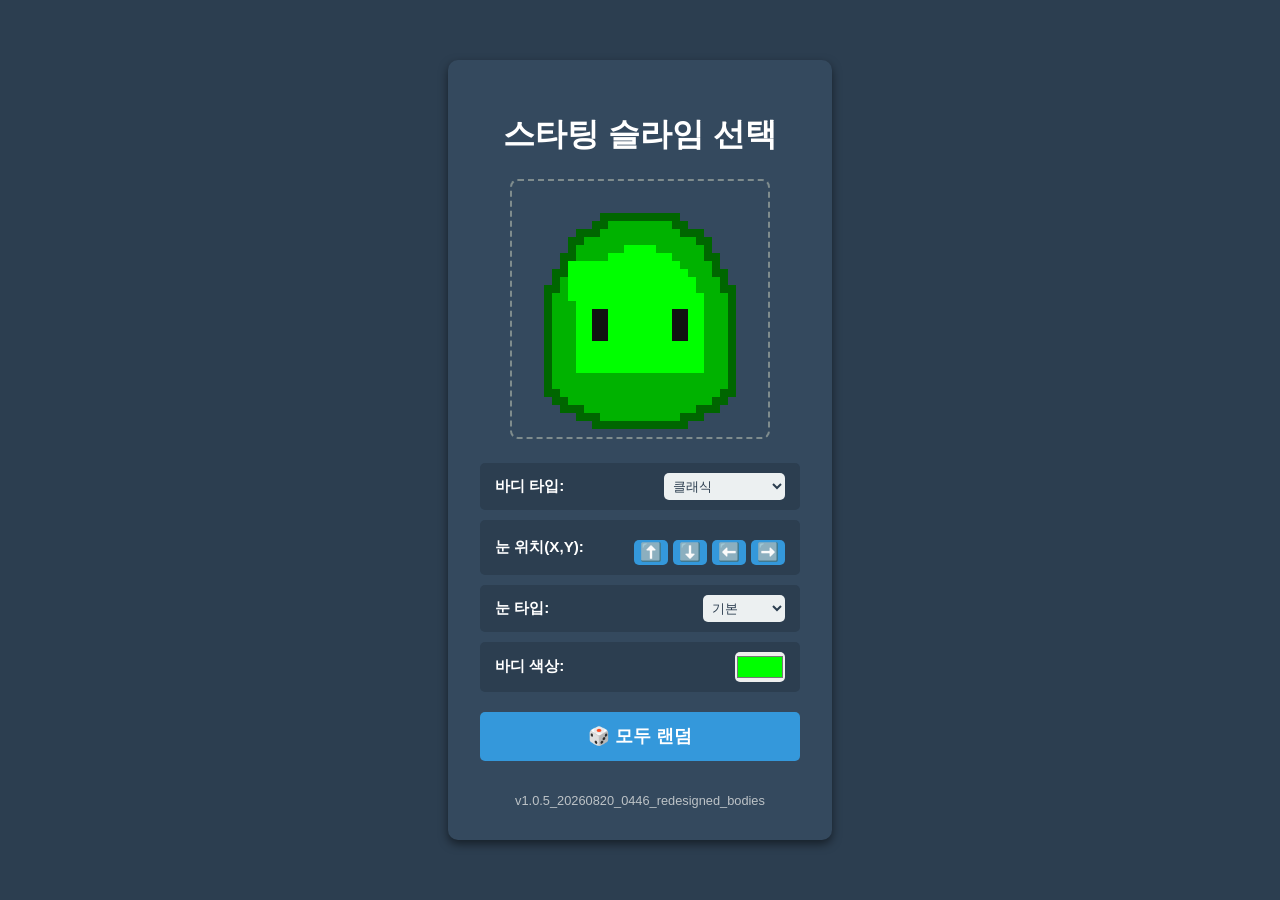
<file: 슬라임생성01/index.html>
<!DOCTYPE html>
<html lang="ko">
<head>
    <meta charset="UTF-8">
    <meta name="viewport" content="width=device-width, initial-scale=1.0">
    <title>도트 슬라임 생성기</title>
    <link rel="stylesheet" href="style.css">
</head>
<body>
    <div class="container">
        <h1>스타팅 슬라임 선택</h1>
        <div class="canvas-container">
            <canvas id="slimeCanvas" width="32" height="32"></canvas>
        </div>
        <div class="controls">
            <div class="control-group">
                <label for="bodySelect">바디 타입:</label>
                <select id="bodySelect">
                    <option value="0">클래식</option>
                    <option value="1">물방울</option>
                    <option value="2">넓적한</option>
                    <option value="3">삐죽한</option>
                    <option value="4">불꽃형 (스페셜)</option>
                    <option value="5">물형 (스페셜)</option>
                    <option value="6">풀형 (스페셜)</option>
                    <option value="7">번개형 (스페셜)</option>
                    <option value="8">바위형 (스페셜)</option>
                    <option value="9">얼음형 (스페셜)</option>
                    <option value="10">어둠형 (스페셜)</option>
                    <option value="11">빛형 (스페셜)</option>
                    <option value="12">바람형 (스페셜)</option>
                </select>
            </div>
            <div class="control-group">
                <label>눈 위치(X,Y):</label>
                <div style="display:flex; gap:5px;">
                    <button id="eyeUpBtn" style="padding:2px 6px;">⬆️</button>
                    <button id="eyeDownBtn" style="padding:2px 6px;">⬇️</button>
                    <button id="eyeLeftBtn" style="padding:2px 6px;">⬅️</button>
                    <button id="eyeRightBtn" style="padding:2px 6px;">➡️</button>
                </div>
            </div>
            <div class="control-group">
                <label for="eyeSelect">눈 타입:</label>
                <select id="eyeSelect">
                    <option value="0">기본</option>
                    <option value="1">점</option>
                    <option value="2">화난 눈</option>
                    <option value="3">큰 눈</option>
                    <option value="4">감은 눈</option>
                    <option value="5">게슴츠레</option>
                    <option value="6">외눈</option>
                </select>
            </div>
            <div class="control-group">
                <label for="slimeColor">바디 색상:</label>
                <input type="color" id="slimeColor" value="#00ff00">
            </div>
            <button id="generateBtn">🎲 모두 랜덤</button>
        </div>
        
        <div class="version-info">
            v1.0.5_20260820_0446_redesigned_bodies
        </div>
    </div>
    <script src="script.js"></script>
</body>
</html>
</file>
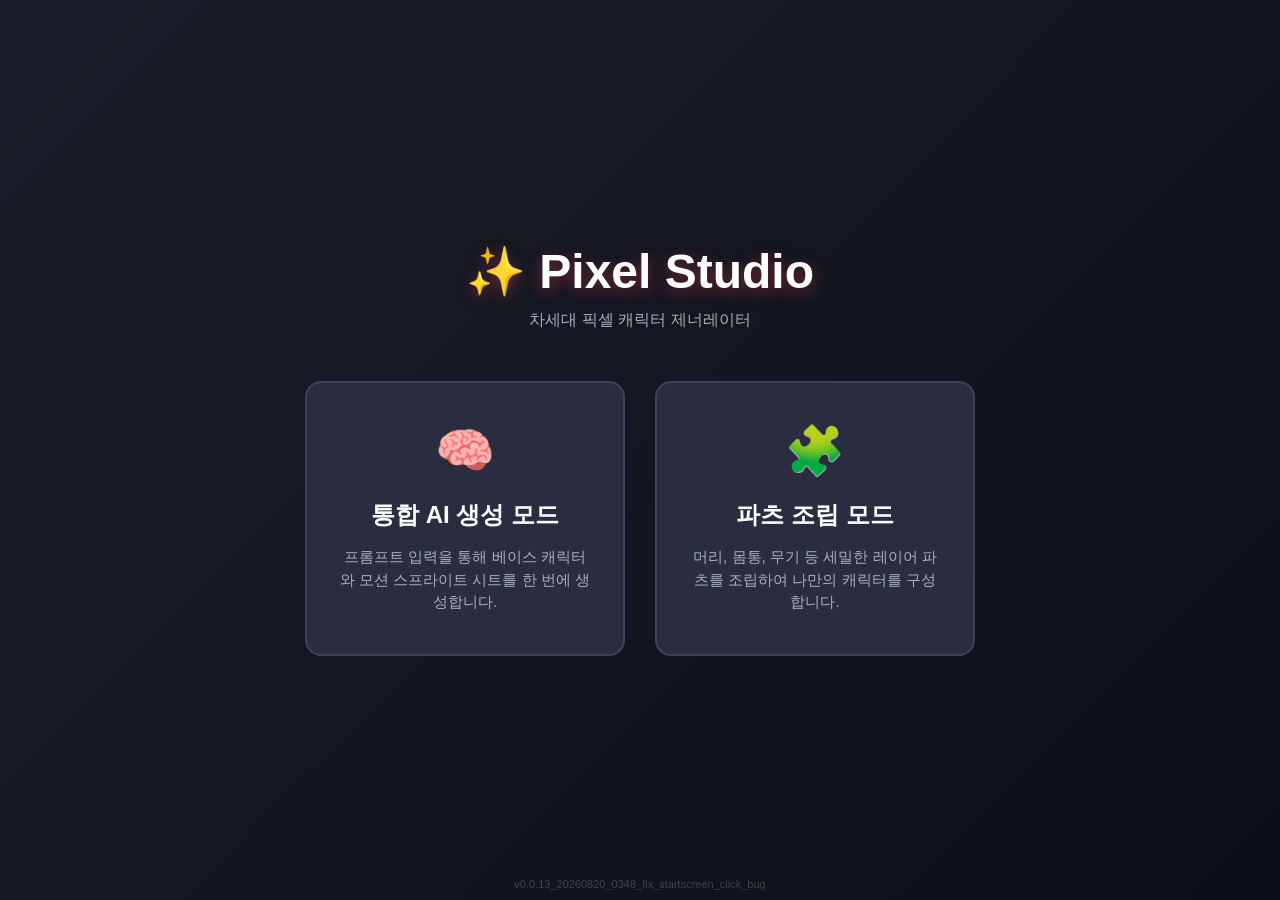
<file: 인간형캐릭터생성02/index.html>
<!DOCTYPE html>
<html lang="ko">
<head>
  <meta charset="UTF-8">
  <meta name="viewport" content="width=device-width, initial-scale=1.0">
  <title>Pixel Character Studio</title>
  <style>
    :root {
      --bg: #1a1c29;
      --panel: #2a2d40;
      --accent: #ff4757;
      --text: #ffffff;
      --dim: #a4b0be;
      --border: #3d425c;
    }
    
    * {
      box-sizing: border-box;
      margin: 0;
      padding: 0;
      font-family: 'Pretendard', -apple-system, sans-serif;
    }

    body {
      background-color: var(--bg);
      color: var(--text);
      display: flex;
      flex-direction: column;
      height: 100vh;
      overflow: hidden;
    }

    /* Start Screen */
    #startScreen {
      position: absolute;
      top: 0; left: 0; width: 100%; height: 100%;
      background: linear-gradient(135deg, #1a1c29 0%, #0d0f17 100%);
      display: flex;
      flex-direction: column;
      align-items: center;
      justify-content: center;
      z-index: 100;
      transition: opacity 0.5s ease;
    }

    .start-title {
      font-size: 3rem;
      font-weight: 900;
      margin-bottom: 10px;
      text-shadow: 0 4px 15px rgba(255, 71, 87, 0.4);
    }
    .start-sub {
      color: var(--dim);
      margin-bottom: 50px;
    }

    .mode-cards {
      display: flex;
      gap: 30px;
    }

    .card {
      background: var(--panel);
      border: 2px solid var(--border);
      border-radius: 16px;
      padding: 40px 30px;
      width: 320px;
      text-align: center;
      cursor: pointer;
      transition: all 0.2s;
    }
    .card:hover {
      border-color: var(--accent);
      transform: translateY(-5px);
      box-shadow: 0 10px 25px rgba(255, 71, 87, 0.2);
    }
    .card h2 { margin-bottom: 15px; font-size: 1.5rem; }
    .card p { color: var(--dim); font-size: 0.95rem; line-height: 1.5; }
    .card-icon { font-size: 3rem; margin-bottom: 20px; }

    /* App Container (Hidden initially) */
    #appContainer {
      display: none;
      flex-direction: column;
      height: 100%;
    }

    header {
      background: var(--panel);
      padding: 15px 24px;
      display: flex;
      align-items: center;
      border-bottom: 1px solid var(--border);
    }
    header h1 { font-size: 1.2rem; display: flex; align-items: center; gap: 10px;}
    .btn-home {
      margin-left: auto;
      background: transparent;
      border: 1px solid var(--border);
      color: var(--text);
      padding: 6px 12px;
      border-radius: 6px;
      cursor: pointer;
    }
    .btn-home:hover { background: var(--border); }

    .workspace {
      flex: 1;
      display: flex;
      align-items: center;
      justify-content: center;
      font-size: 1.5rem;
      color: var(--dim);
    }

    /* SPUM Mode Layout */
    .canvas-container {
      flex: 1;
      display: flex;
      flex-direction: column;
      align-items: center;
      justify-content: center;
      background: #1e2130;
      border-right: 1px solid var(--border);
    }
    #charCanvas {
      background: url('[data-uri]') repeat;
      image-rendering: pixelated;
      width: 256px; height: 256px;
      border: 4px solid var(--border);
      border-radius: 8px;
      box-shadow: 0 10px 30px rgba(0,0,0,0.5);
    }
    .controls {
      margin-top: 20px;
      display: flex;
      flex-direction: column;
      gap: 15px;
      width: 100%;
      padding: 0 40px;
    }
    .color-picker-row {
      display: flex;
      align-items: center;
      gap: 10px;
      color: var(--dim);
      font-size: 0.9rem;
    }
    .btn-row {
      display: flex;
      gap: 10px;
      justify-content: center;
    }
    .controls button {
      background: var(--border);
      color: white;
      border: none;
      padding: 10px 20px;
      border-radius: 8px;
      cursor: pointer;
      font-weight: bold;
    }
    .controls button:hover { background: var(--accent); }

    .parts-panel {
      width: 320px;
      background: var(--panel);
      display: flex;
      flex-direction: column;
    }
    .category-tabs {
      display: flex;
      border-bottom: 1px solid var(--border);
    }
    .tab-btn {
      flex: 1;
      background: transparent;
      border: none;
      color: var(--dim);
      padding: 12px 0;
      cursor: pointer;
      font-weight: bold;
    }
    .tab-btn.active {
      color: var(--accent);
      border-bottom: 2px solid var(--accent);
    }
    .parts-grid {
      padding: 15px;
      display: grid;
      grid-template-columns: repeat(2, 1fr);
      gap: 10px;
      overflow-y: auto;
    }
    .part-btn {
      background: var(--bg);
      border: 2px solid var(--border);
      padding: 15px 5px;
      text-align: center;
      border-radius: 8px;
      cursor: pointer;
      color: var(--text);
      font-size: 0.9rem;
    }
    .part-btn.active {
      border-color: var(--accent);
    }
    
    /* Footer / Version Stamp */
    .version-stamp {
      position: fixed;
      bottom: 10px;
      width: 100%;
      text-align: center;
      font-size: 11px;
      color: rgba(255,255,255,0.2);
      pointer-events: none;
      z-index: 999;
    }
  </style>
</head>
<body>

  <!-- Start Screen -->
  <div id="startScreen">
    <div class="start-title">✨ Pixel Studio</div>
    <div class="start-sub">차세대 픽셀 캐릭터 제너레이터</div>
    
    <div class="mode-cards">
      <div class="card" onclick="selectMode('ai')">
        <div class="card-icon">🧠</div>
        <h2>통합 AI 생성 모드</h2>
        <p>프롬프트 입력을 통해 베이스 캐릭터와 모션 스프라이트 시트를 한 번에 생성합니다.</p>
      </div>
      <div class="card" onclick="selectMode('spum')">
        <div class="card-icon">🧩</div>
        <h2>파츠 조립 모드</h2>
        <p>머리, 몸통, 무기 등 세밀한 레이어 파츠를 조립하여 나만의 캐릭터를 구성합니다.</p>
      </div>
    </div>
  </div>

  <!-- App Container (Editor) -->
  <div id="appContainer">
    <header>
      <h1 id="headerTitle">✨ Pixel Studio</h1>
      <!-- API Key input (저장: sessionStorage) -->
      <div style="margin-left:auto; display:flex; align-items:center; gap:8px;">
        <label style="font-size:0.8rem; color:var(--dim); white-space:nowrap;">🔑 Gemini API Key</label>
        <input type="password" id="apiKeyInput" placeholder="AIza..." 
          style="width:200px; padding:6px 10px; border-radius:6px; border:1px solid var(--border); background:var(--bg); color:white; font-size:0.85rem;"
          oninput="sessionStorage.setItem('geminiKey', this.value)">
        <button class="btn-home" onclick="goHome()">🏠 처음으로</button>
      </div>
    </header>
    
    <div class="workspace" id="workspaceContent">
      
      <!-- AI Mode View -->
      <div id="aiModeView" style="display:none; flex-direction:column; width:100%; height:100%; padding:20px; overflow-y:auto;">
        <h2>🧠 통합 AI 생성 및 정제 모드 (Post-Processing)</h2>
        <p style="font-size:0.95rem; margin-top:10px; color:var(--dim);">
          텍스트 프롬프트를 입력하여 AI 캐릭터를 생성하거나(가상 연동), 거친 픽셀 이미지를 업로드하여 투명 배경으로 정제(Alpha Cleanup)할 수 있습니다.
        </p>

        <!-- Prompt Area (Step 4) -->
        <div style="margin-top:20px; background:var(--panel); padding:20px; border-radius:12px; border:1px solid var(--border); display:flex; gap:10px; align-items:center; flex-wrap:wrap;">
          <select id="modelSelect" style="padding:12px; border-radius:6px; border:1px solid var(--dim); background:var(--bg); color:white; font-size:0.9rem;">
            <option value="pollinations-pixel">무료 즉시 생성 (API 키/쿼타 제한 없음)</option>
            <option value="gemini-3.1-flash-image">Gemini 3.1 Flash Image (유료/승인 키)</option>
            <option value="gemini-3-pro-image">Gemini 3 Pro Image (고품질)</option>
            <option value="imagen-3.0-generate-002">Imagen 3.0 (Google Cloud 승인 필요)</option>
          </select>
          <input type="text" id="aiPrompt" placeholder="예: 불꽃을 내뿜는 붉은색 드래곤 기사, 픽셀아트, 32x32, 흰색 배경" style="flex:1; min-width:200px; padding:12px; border-radius:6px; border:1px solid var(--dim); background:var(--bg); color:white; font-size:1rem;">
          <button onclick="generateAI()" style="padding:12px 24px; background:var(--accent); color:white; border:none; border-radius:6px; cursor:pointer; font-weight:bold; font-size:1rem;">🚀 AI 생성</button>
        </div>

        <!-- AI Status Log -->
        <div id="aiStatus" style="display:none; margin-top:15px; color:#f39c12; font-weight:bold; font-size:0.9rem;"></div>

        <!-- Motion Presets (perfectpixel-studio 100+ Catalog) -->
        <div style="margin-top:20px; background:var(--panel); padding:20px; border-radius:12px; border:1px solid var(--border);">
          <div style="display:flex; justify-content:space-between; align-items:center; margin-bottom:12px;">
            <h3 style="font-size:1.1rem; color:#fff;">🏃 100+ 모션 프리셋 카탈로그 (perfectpixel-studio)</h3>
            <span id="selectedMotionLabel" style="color:var(--accent); font-weight:bold; font-size:0.9rem;">선택된 모션: 걷기 (walk, 6프레임)</span>
          </div>
          <!-- Category Tabs -->
          <div style="display:flex; gap:8px; margin-bottom:12px; flex-wrap:wrap;" id="motionCatTabs">
            <button class="tab-btn active" style="padding:6px 14px; border-radius:20px; background:#1e2130; border:1px solid var(--border);" onclick="filterMotionCategory('기본 동작', this)">기본 동작</button>
            <button class="tab-btn" style="padding:6px 14px; border-radius:20px; background:#1e2130; border:1px solid var(--border);" onclick="filterMotionCategory('전투', this)">전투</button>
            <button class="tab-btn" style="padding:6px 14px; border-radius:20px; background:#1e2130; border:1px solid var(--border);" onclick="filterMotionCategory('마법·스킬', this)">마법·스킬</button>
            <button class="tab-btn" style="padding:6px 14px; border-radius:20px; background:#1e2130; border:1px solid var(--border);" onclick="filterMotionCategory('피해·상태이상', this)">피해·상태이상</button>
            <button class="tab-btn" style="padding:6px 14px; border-radius:20px; background:#1e2130; border:1px solid var(--border);" onclick="filterMotionCategory('감정·표현', this)">감정·표현</button>
          </div>
          <!-- Presets Grid -->
          <div id="motionPresetsGrid" style="display:flex; gap:8px; flex-wrap:wrap; max-height:140px; overflow-y:auto; padding:4px;"></div>
        </div>

        <div style="margin-top: 20px; display:flex; gap: 20px;">
          <!-- Uploader & Options -->
          <div style="flex:1; background:var(--panel); padding:20px; border-radius:12px; border:1px solid var(--border);">
            <h3>1. 생성된/외부 이미지 업로드</h3>
            <input type="file" id="imageUpload" accept="image/*" style="margin-top:15px; color:white;">
            
            <h3 style="margin-top:25px;">2. 정제 옵션 (YCbCr Matting)</h3>
            <div style="margin-top:10px; display:flex; flex-direction:column; gap:10px;">
              <label><input type="color" id="chromaColor" value="#FF00FF"> 제거할 타겟 색상 (기본: 마젠타 #FF00FF)</label>
              <label><input type="range" id="tolerance" min="0" max="100" value="25"> 색상 허용 오차 (Tolerance)</label>
              <button onclick="processCleanup()" style="margin-top:10px; padding:10px; background:var(--accent); color:white; border:none; border-radius:6px; cursor:pointer; font-weight:bold;">🧹 YCbCr 배경 제거 실행</button>
            </div>
          </div>

          <!-- Preview & Animation Player (perfectpixel-studio Live Viewer) -->
          <div style="flex:1; display:flex; flex-direction:column; align-items:center; background:#1e2130; padding:20px; border-radius:12px; border:1px solid var(--border); gap:15px;">
            <div style="display:flex; width:100%; justify-content:space-between; align-items:center;">
              <h3>결과 미리보기 & 실시간 모션 뷰어</h3>
              <div id="fpsControl" style="font-size:0.85rem; color:var(--dim);">
                FPS: <span id="fpsVal">10</span>
              </div>
            </div>

            <!-- Live Motion Animation Canvas -->
            <div style="display:flex; gap:15px; align-items:center; width:100%; justify-content:center;">
              <div style="text-align:center;">
                <div style="font-size:0.8rem; color:var(--dim); margin-bottom:4px;">실시간 애니메이션</div>
                <canvas id="animCanvas" width="96" height="96" style="background: url('[data-uri]') repeat; border:3px solid var(--accent); border-radius:8px; image-rendering:pixelated; width:96px; height:96px;"></canvas>
              </div>

              <!-- Static Sliced Frame Strip Preview -->
              <div style="flex:1; text-align:center;">
                <div style="font-size:0.8rem; color:var(--dim); margin-bottom:4px;">추출된 프레임 스트립</div>
                <canvas id="cleanupCanvas" width="256" height="64" style="background: url('[data-uri]') repeat; border:2px solid var(--border); image-rendering:pixelated; max-width:100%; height:auto;"></canvas>
              </div>
            </div>
            
            <!-- Frame Slice Overlay (sprite-gen) -->
            <div id="sliceSection" style="display:none; width:100%;">
              <div id="sliceInfo" style="color:#ff4757; font-weight:bold; font-size:0.9rem; margin-bottom:8px;"></div>
              <canvas id="sliceOverlayCanvas" style="max-width:100%; border:2px solid #ff4757; image-rendering:pixelated; border-radius:4px;"></canvas>
            </div>
            
            <div style="display:flex; gap:10px; flex-wrap:wrap; justify-content:center;">
              <button onclick="processCleanup()" style="padding:8px 16px; background:var(--accent); color:white; border:none; border-radius:6px; cursor:pointer; font-weight:bold;">🧹 배경 제거 실행</button>
              <button onclick="autoSliceFrames()" style="padding:8px 16px; background:#5c6bc0; color:white; border:none; border-radius:6px; cursor:pointer; font-weight:bold;">🔪 프레임 슬라이싱 & 재생</button>
              <button onclick="exportCleanedPNG()" style="padding:8px 16px; background:var(--border); color:white; border:none; border-radius:6px; cursor:pointer; font-weight:bold;">💾 PNG 저장</button>
            </div>
          </div>
        </div>
      </div>

      <!-- SPUM Assembly Mode View -->
      <div id="spumModeView" style="display:none; width:100%; height:100%;">
        <!-- Left: Canvas -->
        <div class="canvas-container">
          <canvas id="charCanvas" width="128" height="128"></canvas>
          <div class="controls">
            <div class="color-picker-row">
              <label>머리 색상: <input type="color" id="tintHead" value="#ffffff" onchange="renderCanvas()"></label>
              <label>몸통 색상: <input type="color" id="tintBody" value="#ffffff" onchange="renderCanvas()"></label>
            </div>
            <div class="btn-row">
              <button onclick="randomize()">🎲 파츠 랜덤</button>
              <button onclick="exportPNG()">💾 PNG 저장</button>
            </div>
          </div>
        </div>
        
        <!-- Right: Parts UI -->
        <div class="parts-panel">
          <div class="category-tabs">
            <button class="tab-btn active" onclick="setTab('head')">머리</button>
            <button class="tab-btn" onclick="setTab('body')">몸통</button>
            <button class="tab-btn" onclick="setTab('weapon')">무기</button>
          </div>
          <div class="parts-grid" id="partsGrid"></div>
        </div>
      </div>

    </div>
  </div>

  <!-- Version Stamp -->
  <div class="version-stamp" id="versionStamp">v0.0.13_20260820_0348_fix_startscreen_click_bug</div>

  <script src="assets.js"></script>
  <script>
    // State
    const state = { head: 'head_01', body: 'body_01', weapon: 'weapon_01' };
    const partsLib = {
      head: ['head_01', 'head_02'],
      body: ['body_01'],
      weapon: ['weapon_01', '']
    };
    
    let currentTab = 'head';
    let loadedImages = {};

    function initSpum() {
      // Preload images
      let promises = [];
      for(let key in ASSETS) {
        promises.push(new Promise((resolve) => {
          let img = new Image();
          img.onload = () => { loadedImages[key] = img; resolve(); };
          img.src = ASSETS[key];
        }));
      }
      Promise.all(promises).then(() => {
        setTab('head');
        renderCanvas();
      });
    }

    function drawTinted(ctx, img, tintHex) {
      if(!img) return;
      if(tintHex === '#ffffff') {
        ctx.drawImage(img, 0, 0);
        return;
      }
      
      // Create offscreen canvas for tinting
      const offCvs = document.createElement('canvas');
      offCvs.width = img.width;
      offCvs.height = img.height;
      const offCtx = offCvs.getContext('2d');
      
      // Draw original image
      offCtx.drawImage(img, 0, 0);
      
      // Apply color tint using multiply
      offCtx.globalCompositeOperation = 'source-in';
      offCtx.fillStyle = tintHex;
      offCtx.fillRect(0, 0, offCvs.width, offCvs.height);
      
      // Re-apply original image with multiply to keep shading
      offCtx.globalCompositeOperation = 'multiply';
      offCtx.drawImage(img, 0, 0);
      
      // Re-apply alpha channel strictly from original image
      offCtx.globalCompositeOperation = 'destination-in';
      offCtx.drawImage(img, 0, 0);

      // Draw final result to main canvas
      ctx.drawImage(offCvs, 0, 0);
    }

    function renderCanvas() {
      const cvs = document.getElementById('charCanvas');
      const ctx = cvs.getContext('2d');
      ctx.clearRect(0, 0, cvs.width, cvs.height);
      
      // Scaling for sharp pixels
      ctx.imageSmoothingEnabled = false;
      ctx.save();
      ctx.scale(2, 2); // 64x64 upscaled to 128x128

      const headTint = document.getElementById('tintHead').value;
      const bodyTint = document.getElementById('tintBody').value;

      // Layer Order: Body -> Head -> Weapon
      if(state.body && loadedImages[state.body]) drawTinted(ctx, loadedImages[state.body], bodyTint);
      if(state.head && loadedImages[state.head]) drawTinted(ctx, loadedImages[state.head], headTint);
      // Weapons are usually not tinted
      if(state.weapon && loadedImages[state.weapon]) ctx.drawImage(loadedImages[state.weapon], 0, 0);

      ctx.restore();
    }

    function setTab(cat) {
      currentTab = cat;
      document.querySelectorAll('.tab-btn').forEach(b => b.classList.remove('active'));
      event && event.target.classList.add('active');
      
      const grid = document.getElementById('partsGrid');
      grid.innerHTML = '';
      
      partsLib[cat].forEach(pKey => {
        let btn = document.createElement('div');
        btn.className = 'part-btn' + (state[cat] === pKey ? ' active' : '');
        btn.innerText = pKey || 'None';
        btn.onclick = () => {
          state[cat] = pKey;
          setTab(cat);
          renderCanvas();
        };
        grid.appendChild(btn);
      });
    }

    function randomize() {
      state.head = partsLib.head[Math.floor(Math.random()*partsLib.head.length)];
      state.weapon = partsLib.weapon[Math.floor(Math.random()*partsLib.weapon.length)];
      setTab(currentTab);
      renderCanvas();
    }

    function exportPNG() {
      const link = document.createElement('a');
      link.download = 'character.png';
      link.href = document.getElementById('charCanvas').toDataURL();
      link.click();
    }

    // Routing
    function selectMode(mode) {
      document.getElementById('startScreen').style.display = 'none';
      document.getElementById('appContainer').style.display = 'flex';
      
      const title = document.getElementById('headerTitle');
      const aiView = document.getElementById('aiModeView');
      const spumView = document.getElementById('spumModeView');
      
      if(mode === 'ai') {
        title.innerHTML = '🧠 통합 AI 생성 모드 (Prompt-to-Sprite)';
        aiView.style.display = 'flex';
        spumView.style.display = 'none';
      } else {
        title.innerHTML = '🧩 파츠 조립 모드 (SPUM Style)';
        aiView.style.display = 'none';
        spumView.style.display = 'flex';
        initSpum();
      }
    }

    function goHome() {
      document.getElementById('appContainer').style.display = 'none';
      document.getElementById('startScreen').style.display = 'flex';
    }

    // ==========================================
    // Step 3: Post-Processing (Alpha Cleanup) Logic
    // ==========================================
    let uploadedImg = null;

    // DOM 완전 로드 후 이벤트 연결 (startScreen 클릭 무반응 버그 원인 차단)
    window.addEventListener('DOMContentLoaded', function() {
      const imageUpload = document.getElementById('imageUpload');
      if (imageUpload) {
        imageUpload.addEventListener('change', function(e) {
          const file = e.target.files[0];
          if (!file) return;
          loadUploadedImage(URL.createObjectURL(file));
        });
      }
      // 모션 카탈로그 초기 렌더링 (DOM 준비 후 실행)
      filterMotionCategory('기본 동작', document.querySelector('#motionCatTabs .tab-btn'));
    });

    function loadUploadedImage(src) {
      const img = new Image();
      img.onload = function() {
        uploadedImg = img;
        const cvs = document.getElementById('cleanupCanvas');
        const ctx = cvs.getContext('2d');
        cvs.width = img.width;
        cvs.height = img.height;
        ctx.drawImage(img, 0, 0);
      };
      img.src = src;
    }

    // =============================================
    // REAL Image Generation (Pollinations Free + Gemini API)
    // =============================================
    async function generateAI() {
      const modelId = document.getElementById('modelSelect').value;
      const prompt = document.getElementById('aiPrompt').value;
      if (!prompt.trim()) {
        alert('프롬프트를 입력하세요.');
        return;
      }

      const apiKey = sessionStorage.getItem('geminiKey') || document.getElementById('apiKeyInput').value;
      if (modelId !== 'pollinations-pixel' && !apiKey) {
        alert('선택하신 모델은 🔑 Gemini API Key가 필요합니다. 상단에 키를 입력하거나 "무료 즉시 생성" 옵션을 선택하세요.');
        return;
      }

      
      const status = document.getElementById('aiStatus');
      const genBtn = document.querySelector('[onclick="generateAI()"]');
      status.style.display = 'block';
      status.style.color = '#f39c12';
      status.innerText = '⏳ AI 이미지 생성 요청 중... (잠시만 기다려주세요)';
      const modelId = document.getElementById('modelSelect').value;
      const charDesc = prompt.trim();
      const motionAction = selectedPreset ? selectedPreset.action : 'side-view walking cycle facing right';
      const frameCount = selectedPreset ? selectedPreset.frames : 6;
      
      const enhancedPrompt = `Pixel art sprite sheet, exactly ${frameCount} frames in a single horizontal filmstrip row on a solid magenta (#FF00FF) background. Character: ${charDesc}. Action: ${motionAction}. Retro GBA 16-bit style, sharp clean outlines, no ground, character only, consistent character design across all ${frameCount} frames.`;

      try {
        let src = null;

        if (modelId === 'pollinations-pixel') {
          // 무료 즉시 생성 (API 키/쿼타 제한 없음)
          const seed = Math.floor(Math.random() * 1000000);
          const encoded = encodeURIComponent(enhancedPrompt);
          const url = `https://image.pollinations.ai/prompt/${encoded}?width=768&height=128&seed=${seed}&nologo=true&model=flux`;
          
          // CORS 우회를 위해 이미지 Blob으로 패치
          const resp = await fetch(url);
          if (!resp.ok) throw new Error('무료 AI 서버 응답 실패');
          const blob = await resp.blob();
          src = URL.createObjectURL(blob);
        } else if (modelId.startsWith('imagen-')) {
          // Imagen 전용 :predict 엔드포인트
          const response = await fetch(
            `https://generativelanguage.googleapis.com/v1beta/models/${modelId}:predict?key=${apiKey}`,
            {
              method: 'POST',
              headers: { 'Content-Type': 'application/json' },
              body: JSON.stringify({
                instances: [{ prompt: enhancedPrompt }],
                parameters: { sampleCount: 1, aspectRatio: '16:9' }
              })
            }
          );

          if (!response.ok) {
            const err = await response.json();
            const errMsg = err.error?.message || `HTTP ${response.status}`;
            throw new Error(errMsg);
          }

          const data = await response.json();
          const b64 = data.predictions?.[0]?.bytesBase64Encoded;
          const mime = data.predictions?.[0]?.mimeType || 'image/png';
          if (!b64) throw new Error('이미지 데이터를 받지 못했습니다.');
          src = `data:${mime};base64,${b64}`;
        } else {
          // Gemini 멀티모달 generateContent 엔드포인트
          const response = await fetch(
            `https://generativelanguage.googleapis.com/v1beta/models/${modelId}:generateContent?key=${apiKey}`,
            {
              method: 'POST',
              headers: { 'Content-Type': 'application/json' },
              body: JSON.stringify({
                contents: [{ parts: [{ text: enhancedPrompt }] }],
                generationConfig: { responseModalities: ['TEXT', 'IMAGE'] }
              })
            }
          );

          if (!response.ok) {
            const err = await response.json();
            const errMsg = err.error?.message || `HTTP ${response.status}`;
            const retryMatch = errMsg.match(/retry in ([0-9.]+)s/i);
            if (retryMatch) {
              let remainSec = Math.ceil(parseFloat(retryMatch[1]));
              startQuotaCountdown(remainSec);
              throw new Error(`API 쿼타가 소진되었습니다 (대기: ${remainSec}초). 무료 즉시 생성 옵션을 선택해보세요.`);
            }
            throw new Error(errMsg);
          }

          const data = await response.json();
          const imgPart = data.candidates?.[0]?.content?.parts?.find(p => p.inlineData);
          if (imgPart) {
            src = `data:${imgPart.inlineData.mimeType};base64,${imgPart.inlineData.data}`;
          }
        }

        if (!src) throw new Error('이미지 데이터를 받지 못했습니다.');

        status.innerText = '✅ 생성 완료! 배경 제거 및 프레임 슬라이싱 처리 중...';

        // 생성된 이미지 로드 후 YCbCr 배경 제거 자동 실행
        const img = new Image();
        img.crossOrigin = 'anonymous';
        img.onload = function() {
          uploadedImg = img;
          const cvs = document.getElementById('cleanupCanvas');
          const ctx = cvs.getContext('2d');
          cvs.width = img.width;
          cvs.height = img.height;
          ctx.drawImage(img, 0, 0);

          // 마젠타 배경 자동 제거 (YCbCr 방식 - perfectpixel-studio 알고리즘)
          document.getElementById('chromaColor').value = '#FF00FF';
          processCleanupYCbCr();

          // 프레임 자동 슬라이싱 (sprite-gen Projection Profile 방식)
          autoSliceFrames();

          status.style.color = '#2ed573';
          status.innerText = '🎉 완료! AI 생성 + YCbCr 배경 제거 + 슬라이싱까지 처리되었습니다.';
          genBtn.disabled = false;
        };
        img.onerror = () => { status.innerText = '❌ 이미지 로드 실패'; genBtn.disabled = false; };
        img.src = src;

      } catch (e) {
        status.style.color = '#ff4757';
        status.innerHTML = `❌ 오류: ${e.message} <br><br>
          <button onclick="loadSampleSpriteSheet()" style="padding:6px 14px; background:#4a5568; color:white; border:none; border-radius:6px; cursor:pointer; font-weight:bold; font-size:0.85rem; margin-top:5px;">
            🖼️ 샘플 픽셀 시트 로드 & 기능 테스트
          </button>`;
        genBtn.disabled = false;
      }
    }

    let countdownTimer = null;
    function startQuotaCountdown(seconds) {
      clearInterval(countdownTimer);
      let count = seconds;
      const status = document.getElementById('aiStatus');
      countdownTimer = setInterval(() => {
        count--;
        if (count <= 0) {
          clearInterval(countdownTimer);
          status.style.color = '#2ed573';
          status.innerHTML = `✅ 쿼타 쿨다운이 완료되었습니다! <b>🚀 AI 생성</b> 버튼을 다시 눌러보세요.`;
        }
      }, 1000);
    }

    // 쿼타 대기 중에도 배경 제거/슬라이싱 파이프라인을 검증할 수 있는 샘플 픽셀 시트 생성기
    function loadSampleSpriteSheet() {
      const tempCvs = document.createElement('canvas');
      tempCvs.width = 384; tempCvs.height = 64;
      const ctx = tempCvs.getContext('2d');
      
      // 배경: 순수 마젠타 (#FF00FF)
      ctx.fillStyle = '#FF00FF';
      ctx.fillRect(0, 0, 384, 64);
      
      // 6개 프레임의 귀여운 픽셀 캐릭터 그리기
      for(let f = 0; f < 6; f++) {
        const ox = f * 64 + 16;
        const oy = 12 + (f % 2 === 0 ? 0 : 2); // 걷는 모션 y축 변화
        
        // 몸통
        ctx.fillStyle = '#2ed573';
        ctx.fillRect(ox, oy, 32, 36);
        ctx.fillStyle = '#1e90ff';
        ctx.fillRect(ox + 4, oy + 20, 24, 16);
        
        // 눈
        ctx.fillStyle = '#ffffff';
        ctx.fillRect(ox + 8, oy + 8, 6, 6);
        ctx.fillRect(ox + 20, oy + 8, 6, 6);
        ctx.fillStyle = '#000000';
        ctx.fillRect(ox + 10, oy + 10, 4, 4);
        ctx.fillRect(ox + 22, oy + 10, 4, 4);

        // 팔 (프레임별 움직임)
        ctx.fillStyle = '#ffa502';
        ctx.fillRect(ox - 2, oy + 14 + (f * 2 % 6), 4, 10);
        ctx.fillRect(ox + 30, oy + 18 - (f * 2 % 6), 4, 10);
      }
      
      loadUploadedImage(tempCvs.toDataURL());
      document.getElementById('chromaColor').value = '#FF00FF';
      processCleanupYCbCr();
      autoSliceFrames();
      
      const status = document.getElementById('aiStatus');
      status.style.display = 'block';
      status.style.color = '#2ed573';
      status.innerText = '✨ 6프레임 픽셀 시트 샘플이 로드되어 YCbCr 배경 제거 및 슬라이싱이 자동 적용되었습니다!';
    }

    // =============================================
    // YCbCr 기반 배경 제거 (perfectpixel-studio 핵심 알고리즘)
    // RGB → YCbCr 변환 후 크로마(Cb,Cr)만으로 배경 판별
    // → 루마(밝기)를 무시하므로 음영 있는 마젠타도 제거 가능
    // =============================================
    function processCleanupYCbCr() {
      if (!uploadedImg) return;

      const hex = document.getElementById('chromaColor').value;
      const tol = parseInt(document.getElementById('tolerance').value, 10);

      const rKey = parseInt(hex.slice(1,3), 16);
      const gKey = parseInt(hex.slice(3,5), 16);
      const bKey = parseInt(hex.slice(5,7), 16);

      // 키 색의 Cb, Cr 계산
      const CbKey = 128 + (-0.168736*rKey - 0.331264*gKey + 0.5*bKey);
      const CrKey = 128 + (0.5*rKey - 0.418688*gKey - 0.081312*bKey);

      const cvs = document.getElementById('cleanupCanvas');
      const ctx = cvs.getContext('2d');
      ctx.drawImage(uploadedImg, 0, 0);

      const imgData = ctx.getImageData(0, 0, cvs.width, cvs.height);
      const data = imgData.data;

      for (let i = 0; i < data.length; i += 4) {
        const r = data[i], g = data[i+1], b = data[i+2];
        if (data[i+3] === 0) continue;

        // RGB → YCbCr
        const Cb = 128 + (-0.168736*r - 0.331264*g + 0.5*b);
        const Cr = 128 + (0.5*r - 0.418688*g - 0.081312*b);

        // 크로마 거리만으로 배경 판별 (루마/밝기 무시)
        const chromaDist = Math.sqrt((Cb - CbKey)**2 + (Cr - CrKey)**2);
        if (chromaDist <= tol * 0.8) {
          data[i+3] = 0; // 완전 투명
        } else if (chromaDist <= tol * 1.5) {
          // 경계 Soft Alpha (Hermite smoothstep - perfectpixel-studio)
          const t = (chromaDist - tol * 0.8) / (tol * 0.7);
          data[i+3] = Math.round(255 * (3*t*t - 2*t*t*t));
        }
      }

      ctx.putImageData(imgData, 0, 0);
    }

    // =============================================
    // 프레임 자동 슬라이싱 (sprite-gen Projection Profile 방식)
    // Vertical alpha projection → valley detection → 프레임 분리
    // =============================================
    function autoSliceFrames() {
      const src = document.getElementById('cleanupCanvas');
      if (!src) return;

      const W = src.width, H = src.height;
      const ctx = src.getContext('2d');
      const imgData = ctx.getImageData(0, 0, W, H);
      const data = imgData.data;

      // 1) Vertical Projection: 각 x열의 alpha 합산
      const proj = new Float32Array(W);
      for (let x = 0; x < W; x++) {
        let sum = 0;
        for (let y = 0; y < H; y++) {
          sum += data[(y * W + x) * 4 + 3]; // alpha
        }
        proj[x] = sum;
      }

      // 2) Valley detection: projection이 낮은 곳 = 프레임 경계
      const threshold = (Math.max(...proj) * 0.08); // 최대값의 8% 이하 = valley
      const sliceLines = [];
      let inValley = false;
      for (let x = 1; x < W - 1; x++) {
        if (proj[x] <= threshold && !inValley) {
          sliceLines.push(x);
          inValley = true;
        } else if (proj[x] > threshold) {
          inValley = false;
        }
      }

      if (sliceLines.length === 0) {
        document.getElementById('aiStatus').innerText += ' (단일 프레임 감지됨)';
        return;
      }

      // 3) 감지된 슬라이스 라인을 시각화 (빨간 세로선)
      const overlay = document.getElementById('sliceOverlayCanvas');
      if (!overlay) return;
      overlay.width = W; overlay.height = H;
      const octx = overlay.getContext('2d');
      octx.drawImage(src, 0, 0);
      octx.strokeStyle = 'rgba(255,71,87,0.8)';
      octx.lineWidth = 1;
      sliceLines.forEach(x => {
        octx.beginPath(); octx.moveTo(x, 0); octx.lineTo(x, H); octx.stroke();
      });

      document.getElementById('sliceInfo').innerText =
        `🔪 ${sliceLines.length + 1}개 프레임 감지 완료 (실시간 재생 시작)`;
      document.getElementById('sliceSection').style.display = 'block';

      // 4) perfectpixel-studio 핵심: 각 프레임을 알파 가중 무게중심(Alpha Centroid)으로 정렬하여 추출
      extractAndPlayFrames(src, sliceLines);
    }

    // =============================================
    // perfectpixel-studio: 알파 가중 무게중심 정렬 & 실시간 애니메이션 재생기
    // =============================================
    let extractedFrames = [];
    let animTimer = null;
    let currentAnimFrame = 0;

    function extractAndPlayFrames(srcCanvas, sliceLines) {
      clearInterval(animTimer);
      extractedFrames = [];
      const srcCtx = srcCanvas.getContext('2d');
      const W = srcCanvas.width;
      const H = srcCanvas.height;

      const boundaries = [0, ...sliceLines, W];
      
      for (let i = 0; i < boundaries.length - 1; i++) {
        const x1 = boundaries[i];
        const x2 = boundaries[i+1];
        const spanW = x2 - x1;
        if (spanW < 8) continue; // 너무 얇은 슬라이스 제외

        const frameImgData = srcCtx.getImageData(x1, 0, spanW, H);
        const data = frameImgData.data;

        // 알파 가중 무게중심(Centroid) 및 바운딩 박스 계산
        let sumWX = 0, sumWY = 0, sumW = 0;
        let minX = spanW, maxX = 0, minY = H, maxY = 0;

        for (let x = 0; x < spanW; x++) {
          for (let y = 0; y < H; y++) {
            const a = data[(y * spanW + x) * 4 + 3];
            if (a > 15) {
              sumWX += x * a;
              sumWY += y * a;
              sumW += a;
              if (x < minX) minX = x;
              if (x > maxX) maxX = x;
              if (y < minY) minY = y;
              if (y > maxY) maxY = y;
            }
          }
        }

        if (sumW === 0) continue; // 빈 프레임

        const cx = sumWX / sumW; // 질량 중심 X
        const cy = sumWY / sumW; // 질량 중심 Y

        // 정규화된 96x96 셀 캔버스에 무게중심을 중앙(48, 48)에 맞춰 복사
        const cellCvs = document.createElement('canvas');
        cellCvs.width = 96; cellCvs.height = 96;
        const cellCtx = cellCvs.getContext('2d');
        cellCtx.imageSmoothingEnabled = false;

        const targetX = 48 - Math.round(cx);
        const targetY = 48 - Math.round(cy);

        // 오프스크린 임시 캔버스
        const rawCvs = document.createElement('canvas');
        rawCvs.width = spanW; rawCvs.height = H;
        rawCvs.getContext('2d').putImageData(frameImgData, 0, 0);

        cellCtx.drawImage(rawCvs, targetX, targetY);
        extractedFrames.push(cellCvs);
      }

      if (extractedFrames.length > 0) {
        startLiveAnimation();
      }
    }

    function startLiveAnimation() {
      const animCvs = document.getElementById('animCanvas');
      const animCtx = animCvs.getContext('2d');
      animCtx.imageSmoothingEnabled = false;

      const fps = selectedPreset ? selectedPreset.fps : 10;
      document.getElementById('fpsVal').innerText = fps;

      currentAnimFrame = 0;
      animTimer = setInterval(() => {
        if (extractedFrames.length === 0) return;
        animCtx.clearRect(0, 0, 96, 96);
        animCtx.drawImage(extractedFrames[currentAnimFrame], 0, 0);
        currentAnimFrame = (currentAnimFrame + 1) % extractedFrames.length;
      }, 1000 / fps);
    }

    // =============================================
    // 100+ 모션 프리셋 카탈로그 데이터 및 UI 렌더러
    // =============================================
    const MOTION_CATALOG = [
      // 기본 동작
      { name:'idle', label:'대기', cat:'기본 동작', action:'subtle breathing idle standing in place', frames:4, fps:6, hint:'gentle chest rise and fall' },
      { name:'idle-combat', label:'전투 대기', cat:'기본 동작', action:'ready combat stance, weapon up', frames:4, fps:8, hint:'alert ready pose' },
      { name:'walk', label:'걷기', cat:'기본 동작', action:'side-view walking cycle facing right', frames:6, fps:10, hint:'alternating legs with passing poses' },
      { name:'run', label:'달리기', cat:'기본 동작', action:'fast side-view running cycle facing right', frames:6, fps:12, hint:'strong forward lean' },
      { name:'sprint', label:'전력 질주', cat:'기본 동작', action:'all-out sprint, extreme lean and stride', frames:6, fps:14, hint:'maximal leg extension' },
      { name:'jump', label:'점프', cat:'기본 동작', action:'crouch, take off, airborne peak, land', frames:5, fps:10, hint:'jump arc' },
      { name:'dash', label:'대시', cat:'기본 동작', action:'quick burst dash forward', frames:4, fps:14, hint:'explosive forward push' },
      { name:'roll', label:'구르기', cat:'기본 동작', action:'evasive forward roll', frames:5, fps:14, hint:'rotate fully over shoulder' },
      { name:'climb', label:'오르기', cat:'기본 동작', action:'climb up a vertical surface', frames:6, fps:8, hint:'alternating hand reaches' },
      { name:'sit', label:'앉기', cat:'기본 동작', action:'sit down to the ground', frames:4, fps:8, hint:'settle onto ground' },
      
      // 전투
      { name:'attack', label:'기본 공격', cat:'전투', action:'melee attack with wind-up, strike, recovery', frames:5, fps:12, hint:'powerful strike at full extension' },
      { name:'attack-heavy', label:'강공격', cat:'전투', action:'slow heavy melee attack with big wind-up', frames:6, fps:10, hint:'long exaggerated wind-up' },
      { name:'combo', label:'연속 공격', cat:'전투', action:'multi-hit melee combo', frames:6, fps:14, hint:'fast sequence of strikes' },
      { name:'slash', label:'검 베기', cat:'전투', action:'horizontal sword slash', frames:5, fps:14, hint:'sweep in wide arc' },
      { name:'stab', label:'찌르기', cat:'전투', action:'forward thrust attack', frames:4, fps:14, hint:'explosive straight lunge' },
      { name:'punch', label:'주먹 지르기', cat:'전투', action:'straight punch with shoulder rotation', frames:4, fps:14, hint:'cock fist back and drive' },
      { name:'kick', label:'발차기', cat:'전투', action:'high kick at full leg extension', frames:5, fps:14, hint:'snap leg out to impact' },
      { name:'block', label:'방어/막기', cat:'전투', action:'defensive block with shield or guard', frames:3, fps:10, hint:'brace with slight crouch' },
      { name:'parry', label:'패링', cat:'전투', action:'deflect an incoming attack sharply', frames:4, fps:16, hint:'sharp deflecting flick' },
      { name:'shoot', label:'원거리 사격', cat:'전투', action:'fire a ranged weapon with recoil', frames:4, fps:14, hint:'sharp recoil kick' },
      
      // 마법·스킬
      { name:'cast', label:'일반 시전', cat:'마법·스킬', action:'generic spell casting with arms thrust', frames:5, fps:12, hint:'gather inward then thrust' },
      { name:'cast-fire', label:'화염 시전', cat:'마법·스킬', action:'cast a fire spell with burst release', frames:6, fps:12, hint:'opaque hard-edged flames' },
      { name:'cast-lightning', label:'번개 시전', cat:'마법·스킬', action:'fast raise of arm overhead and strike', frames:5, fps:14, hint:'downward lightning bolt' },
      { name:'cast-heal', label:'치유 시전', cat:'마법·스킬', action:'healing spell with soft rising motion', frames:5, fps:8, hint:'bring hands to chest' },
      { name:'power-up', label:'기 모으기', cat:'마법·스킬', action:'powering up with surging energy pose', frames:5, fps:10, hint:'braced wide stance fists clenched' },
      { name:'teleport', label:'순간이동', cat:'마법·스킬', action:'silhouette compression vanish and reappear', frames:5, fps:14, hint:'compress shrinking away' },
      
      // 피해·상태이상
      { name:'hurt', label:'피격', cat:'피해·상태이상', action:'recoil from being hit backward', frames:3, fps:10, hint:'body recoils head snaps' },
      { name:'knockback', label:'넉백', cat:'피해·상태이상', action:'launched backward through air', frames:4, fps:12, hint:'tumbling backward stop' },
      { name:'stun', label:'기절/스턴', cat:'피해·상태이상', action:'dazed slumped posture wobbling', frames:4, fps:8, hint:'looping dazed wobble' },
      { name:'death', label:'사망', cat:'피해·상태이상', action:'stagger collapse lie flat on ground', frames:5, fps:8, hint:'final frame lying flat' },
      
      // 감정·표현
      { name:'wave', label:'손 흔들기', cat:'감정·표현', action:'friendly hand wave side to side', frames:4, fps:8, hint:'arm raises and waves' },
      { name:'taunt', label:'도발', cat:'감정·표현', action:'confident provoking taunt gesture', frames:4, fps:8, hint:'beckoning with hand' },
      { name:'victory', label:'승리 포즈', cat:'감정·표현', action:'raise weapon in victory triumph', frames:4, fps:8, hint:'cheering triumphant' }
    ];

    let selectedPreset = MOTION_CATALOG[2]; // 기본: walk

    function filterMotionCategory(cat, btnEl) {
      document.querySelectorAll('#motionCatTabs .tab-btn').forEach(b => b.classList.remove('active'));
      if (btnEl) btnEl.classList.add('active');

      const grid = document.getElementById('motionPresetsGrid');
      grid.innerHTML = '';

      MOTION_CATALOG.filter(p => p.cat === cat).forEach(p => {
        const b = document.createElement('button');
        b.style.cssText = `padding:6px 12px; background:${selectedPreset.name === p.name ? 'var(--accent)' : 'var(--bg)'}; color:white; border:1px solid var(--border); border-radius:6px; cursor:pointer; font-size:0.85rem; font-weight:bold; transition:all 0.15s;`;
        b.innerText = `${p.label} (${p.frames}F)`;
        b.onclick = () => {
          selectedPreset = p;
          document.getElementById('selectedMotionLabel').innerText = `선택된 모션: ${p.label} (${p.name}, ${p.frames}프레임, ${p.fps}fps)`;
          filterMotionCategory(cat, btnEl);
        };
        grid.appendChild(b);
      });
    }

  </script>
</body>
</html>
</file>
<file: 슬라임생성01/style.css>
body {
    font-family: 'Malgun Gothic', sans-serif;
    display: flex;
    justify-content: center;
    align-items: center;
    height: 100vh;
    margin: 0;
    background-color: #2c3e50;
    color: white;
}
.container {
    text-align: center;
    background-color: #34495e;
    padding: 2rem;
    border-radius: 10px;
    box-shadow: 0 4px 10px rgba(0,0,0,0.5);
    width: 320px;
}
canvas {
    background-color: transparent;
    border: 2px dashed #7f8c8d;
    image-rendering: pixelated;
    border-radius: 8px;
    margin-bottom: 20px;
    width: 256px;
    height: 256px;
}
.controls {
    display: flex;
    flex-direction: column;
    gap: 10px;
}
.control-group {
    display: flex;
    justify-content: space-between;
    align-items: center;
    background: #2c3e50;
    padding: 10px 15px;
    border-radius: 5px;
}
.control-group label {
    font-weight: bold;
    font-size: 0.95rem;
}
select, input[type="color"] {
    padding: 5px;
    border-radius: 5px;
    border: none;
    outline: none;
    font-family: inherit;
    cursor: pointer;
}
select {
    background: #ecf0f1;
    color: #2c3e50;
}
input[type="color"] {
    width: 50px;
    height: 30px;
    padding: 0;
}
button {
    margin-top: 10px;
    padding: 0.8rem;
    font-size: 1.1rem;
    cursor: pointer;
    border: none;
    border-radius: 5px;
    background-color: #3498db;
    color: white;
    font-weight: bold;
    transition: background-color 0.2s;
}
button:hover {
    background-color: #2980b9;
}
.version-info {
    margin-top: 2rem;
    font-size: 0.8rem;
    color: #bdc3c7;
}
</file>
